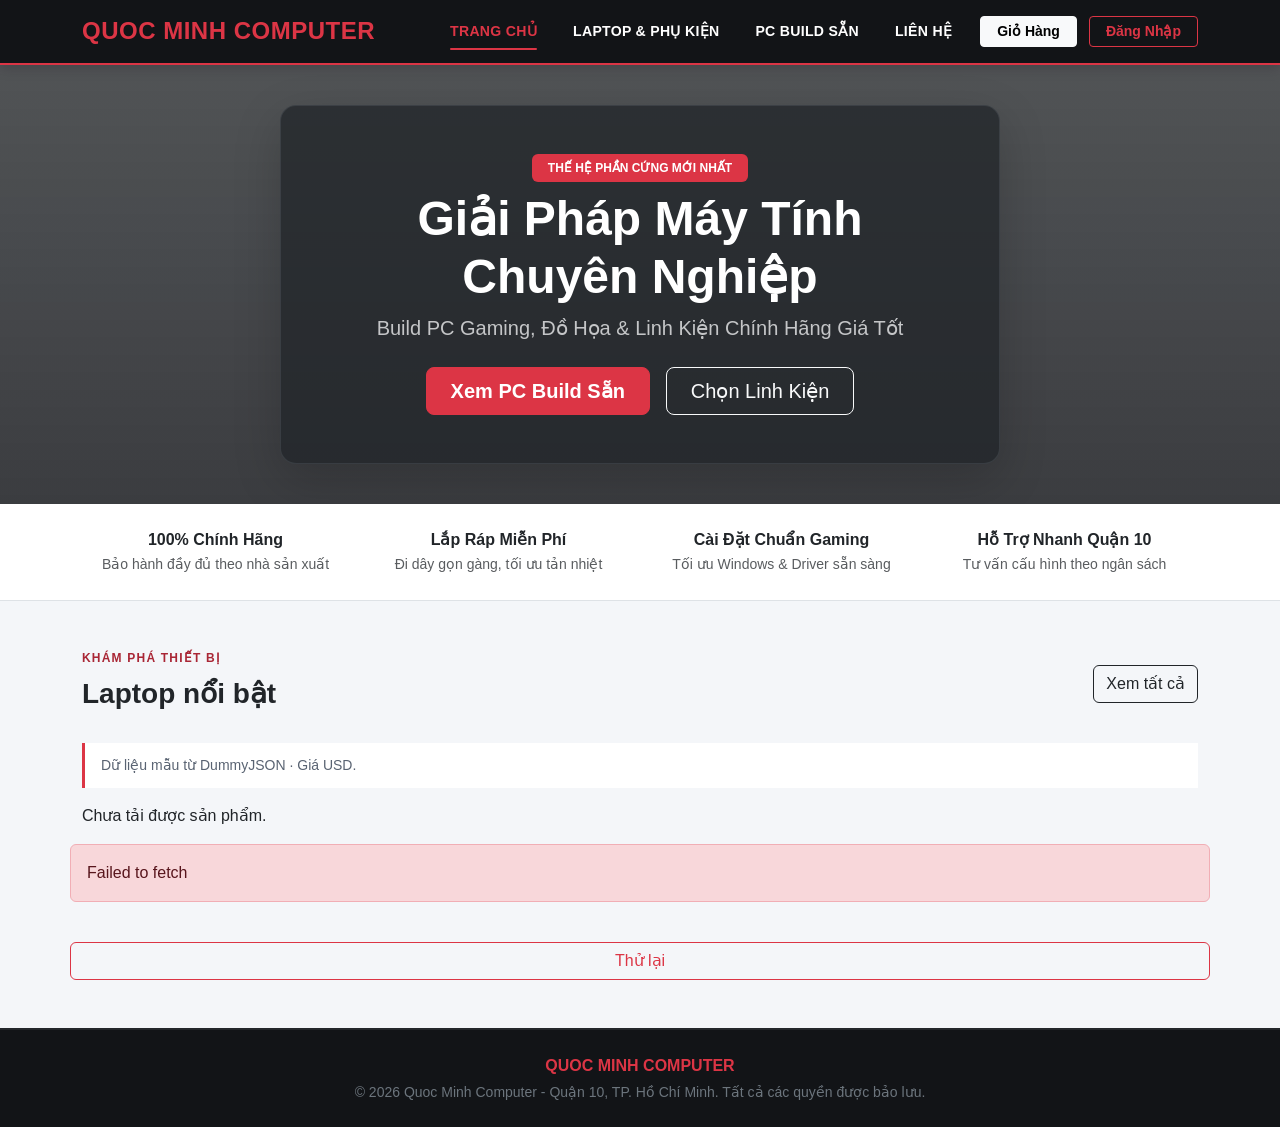
<file: index.html>
<!DOCTYPE html>
<html lang="vi">
<head>
    <meta charset="UTF-8">
    <meta name="viewport" content="width=device-width, initial-scale=1.0">
    <title>Trang Chủ - Quoc Minh Computer</title>
    <link href="https://cdn.jsdelivr.net/npm/bootstrap@5.3.0/dist/css/bootstrap.min.css" rel="stylesheet">
    <link rel="stylesheet" href="assets/css/style.css">
</head>
<body>

    <header class="site-header text-white py-3">
        <div class="container d-flex justify-content-between align-items-center flex-wrap gap-2">
            <a href="index.html" class="text-decoration-none brand-logo">
                <h1 class="h4 mb-0 text-danger fw-bold">QUOC MINH COMPUTER</h1>
            </a>

            <nav class="nav-menu d-flex align-items-center flex-wrap gap-1">
                <a href="index.html" class="nav-link-item text-white text-decoration-none px-3 py-1 active">Trang Chủ</a>
                <a href="linhkien.html" class="nav-link-item text-white text-decoration-none px-3 py-1">Laptop &amp; Phụ kiện</a>
                <a href="pcbuildsan.html" class="nav-link-item text-white text-decoration-none px-3 py-1">PC Build Sẵn</a>
                <a href="lienhe.html" class="nav-link-item text-white text-decoration-none px-3 py-1">Liên Hệ</a>

                <button type="button" id="openCartBtn" class="btn btn-light btn-sm ms-2 px-3 fw-bold position-relative">
                    Giỏ Hàng
                    <span class="badge bg-danger ms-1 cart-count-badge" style="display: none;">0</span>
                </button>

                <div id="authNavArea" class="ms-2">
                    <a href="login.html" class="btn btn-outline-danger btn-sm px-3 fw-bold">Đăng Nhập</a>
                </div>
            </nav>
        </div>
    </header>

    <!-- Banner -->
    <section class="banner-section text-center text-white d-flex align-items-center justify-content-center px-3">
        <div class="bg-dark bg-opacity-75 p-4 p-md-5 rounded-4 border border-secondary border-opacity-25 shadow-lg" style="max-width: 720px;">
            <span class="badge bg-danger text-uppercase mb-2 px-3 py-2">Thế Hệ Phần Cứng Mới Nhất</span>
            <h2 class="display-5 fw-bold">Giải Pháp Máy Tính Chuyên Nghiệp</h2>
            <p class="lead text-light opacity-75">Build PC Gaming, Đồ Họa & Linh Kiện Chính Hãng Giá Tốt</p>
            <div class="d-flex justify-content-center gap-3 mt-4 flex-wrap">
                <a href="pcbuildsan.html" class="btn btn-danger btn-lg px-4 fw-bold">Xem PC Build Sẵn</a>
                <a href="linhkien.html" class="btn btn-outline-light btn-lg px-4">Chọn Linh Kiện</a>
            </div>
        </div>
    </section>

    <!-- Cam kết dịch vụ -->
    <section class="bg-white border-bottom py-4">
        <div class="container">
            <div class="row g-3 text-center">
                <div class="col-md-3 col-6">
                    <div class="fw-bold text-dark">100% Chính Hãng</div>
                    <small class="text-muted">Bảo hành đầy đủ theo nhà sản xuất</small>
                </div>
                <div class="col-md-3 col-6">
                    <div class="fw-bold text-dark">Lắp Ráp Miễn Phí</div>
                    <small class="text-muted">Đi dây gọn gàng, tối ưu tản nhiệt</small>
                </div>
                <div class="col-md-3 col-6">
                    <div class="fw-bold text-dark">Cài Đặt Chuẩn Gaming</div>
                    <small class="text-muted">Tối ưu Windows & Driver sẵn sàng</small>
                </div>
                <div class="col-md-3 col-6">
                    <div class="fw-bold text-dark">Hỗ Trợ Nhanh Quận 10</div>
                    <small class="text-muted">Tư vấn cấu hình theo ngân sách</small>
                </div>
            </div>
        </div>
    </section>

    <!-- Sản phẩm nổi bật -->
    <main class="container my-5"><div class="d-flex justify-content-between align-items-center flex-wrap gap-3 mb-4"><div><p class="eyebrow">KHÁM PHÁ THIẾT BỊ</p><h2 class="h3 fw-bold">Laptop nổi bật</h2></div><a class="btn btn-outline-dark" href="linhkien.html">Xem tất cả</a></div><p class="demo-note">Dữ liệu mẫu từ DummyJSON · Giá USD.</p><p id="product-status" role="status" aria-live="polite"></p><div id="product-list" data-featured="true" class="row g-4"></div></main>

    <footer class="site-footer text-white text-center py-4 mt-auto">
        <div class="container">
            <p class="mb-1 fw-bold text-danger">QUOC MINH COMPUTER</p>
            <p class="mb-0 small text-secondary">© 2026 Quoc Minh Computer - Quận 10, TP. Hồ Chí Minh. Tất cả các quyền được bảo lưu.</p>
        </div>
    </footer>

    <script src="https://cdn.jsdelivr.net/npm/bootstrap@5.3.0/dist/js/bootstrap.bundle.min.js"></script>
    <script src="assets/js/config.js"></script>
    <script src="assets/js/ui.js"></script>
    <script src="assets/js/cart.js"></script>
    <script src="assets/js/auth.js"></script>
    <script src="assets/js/app.js"></script>
<script src="assets/js/api.js"></script>
<script src="assets/js/products.js"></script>
</body>
</html>
</file>
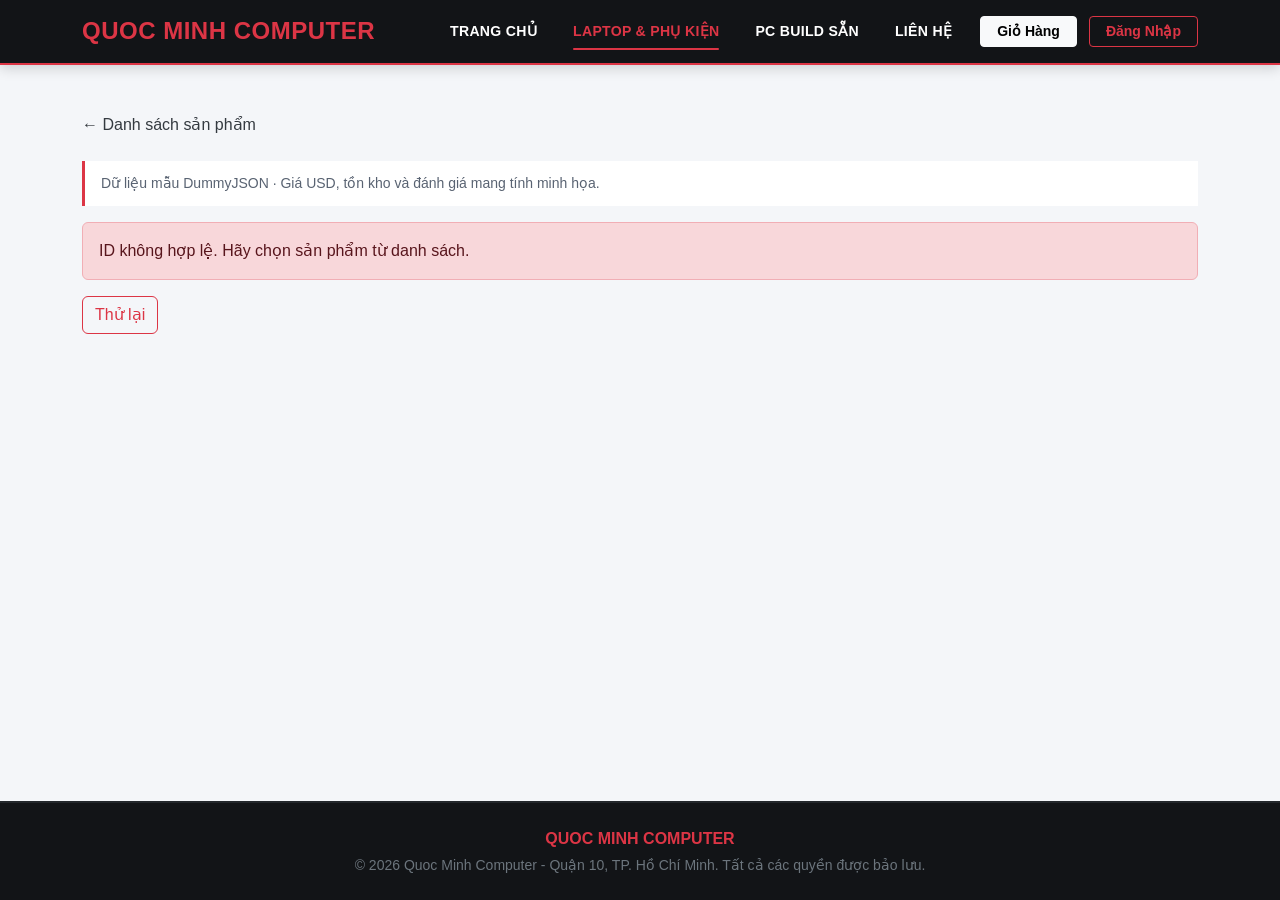
<file: detail.html>
<!doctype html>
<html lang="vi">
<head>
<meta charset="utf-8"><meta name="viewport" content="width=device-width,initial-scale=1">
<title>Chi tiết sản phẩm - Quoc Minh Computer</title>
<link href="https://cdn.jsdelivr.net/npm/bootstrap@5.3.0/dist/css/bootstrap.min.css" rel="stylesheet">
<link href="assets/css/style.css" rel="stylesheet">
</head>
<body>
<header class="site-header text-white py-3">
        <div class="container d-flex justify-content-between align-items-center flex-wrap gap-2">
            <a href="index.html" class="text-decoration-none brand-logo">
                <h1 class="h4 mb-0 text-danger fw-bold">QUOC MINH COMPUTER</h1>
            </a>

            <nav class="nav-menu d-flex align-items-center flex-wrap gap-1">
                <a href="index.html" class="nav-link-item text-white text-decoration-none px-3 py-1">Trang Chủ</a>
                <a href="linhkien.html" class="nav-link-item text-white text-decoration-none px-3 py-1 active">Laptop &amp; Phụ kiện</a>
                <a href="pcbuildsan.html" class="nav-link-item text-white text-decoration-none px-3 py-1">PC Build Sẵn</a>
                <a href="lienhe.html" class="nav-link-item text-white text-decoration-none px-3 py-1">Liên Hệ</a>

                <button type="button" id="openCartBtn" class="btn btn-light btn-sm ms-2 px-3 fw-bold position-relative">
                    Giỏ Hàng
                    <span class="badge bg-danger ms-1 cart-count-badge" style="display: none;">0</span>
                </button>

                <div id="authNavArea" class="ms-2">
                    <a href="login.html" class="btn btn-outline-danger btn-sm px-3 fw-bold">Đăng Nhập</a>
                </div>
            </nav>
        </div>
    </header>
<main class="container my-5">
<a href="linhkien.html" class="back-link">← Danh sách sản phẩm</a>
<p class="demo-note mt-4">Dữ liệu mẫu DummyJSON · Giá USD, tồn kho và đánh giá mang tính minh họa.</p>
<div id="product-detail" aria-busy="true"></div>
<!-- Một template cho mọi ID; detail.js chỉ thay dữ liệu. -->
<template id="detail-template">
<article class="detail-layout">
  <div><img class="detail-image" alt=""><div class="detail-gallery"></div></div>
  <div>
    <p class="detail-category eyebrow"></p><h1 class="detail-title"></h1>
    <p class="detail-price text-danger fw-bold fs-3"></p><p class="detail-description"></p>
    <dl class="detail-specs"><dt>Thương hiệu</dt><dd class="detail-brand"></dd><dt>SKU</dt><dd class="detail-sku"></dd><dt>Bảo hành mẫu</dt><dd class="detail-warranty"></dd></dl>
    <p class="detail-stock text-secondary"></p>
    <label for="quantity" class="form-label">Số lượng</label>
    <div class="d-flex flex-wrap gap-3"><input id="quantity" type="number" min="1" step="1" value="1" class="form-control quantity-input"><button id="add-product" type="button" class="btn btn-danger">Thêm vào giỏ demo</button></div>
    <p id="detail-feedback" class="mt-3" role="status" aria-live="polite"></p>
  </div>
</article>
<section class="detail-panel mt-4"><h2 class="h4">Đánh giá từ dữ liệu mẫu</h2><div class="detail-reviews"></div></section>
</template>
</main>
<footer class="site-footer text-white text-center py-4 mt-auto">
        <div class="container">
            <p class="mb-1 fw-bold text-danger">QUOC MINH COMPUTER</p>
            <p class="mb-0 small text-secondary">© 2026 Quoc Minh Computer - Quận 10, TP. Hồ Chí Minh. Tất cả các quyền được bảo lưu.</p>
        </div>
    </footer>
<script src="https://cdn.jsdelivr.net/npm/bootstrap@5.3.0/dist/js/bootstrap.bundle.min.js"></script>
<script src="assets/js/config.js"></script>
<script src="assets/js/ui.js"></script>
<script src="assets/js/cart.js"></script>
<script src="assets/js/auth.js"></script>
<script src="assets/js/app.js"></script>
<script src="assets/js/api.js"></script>
<script src="assets/js/detail.js"></script>
</body></html>
</file>
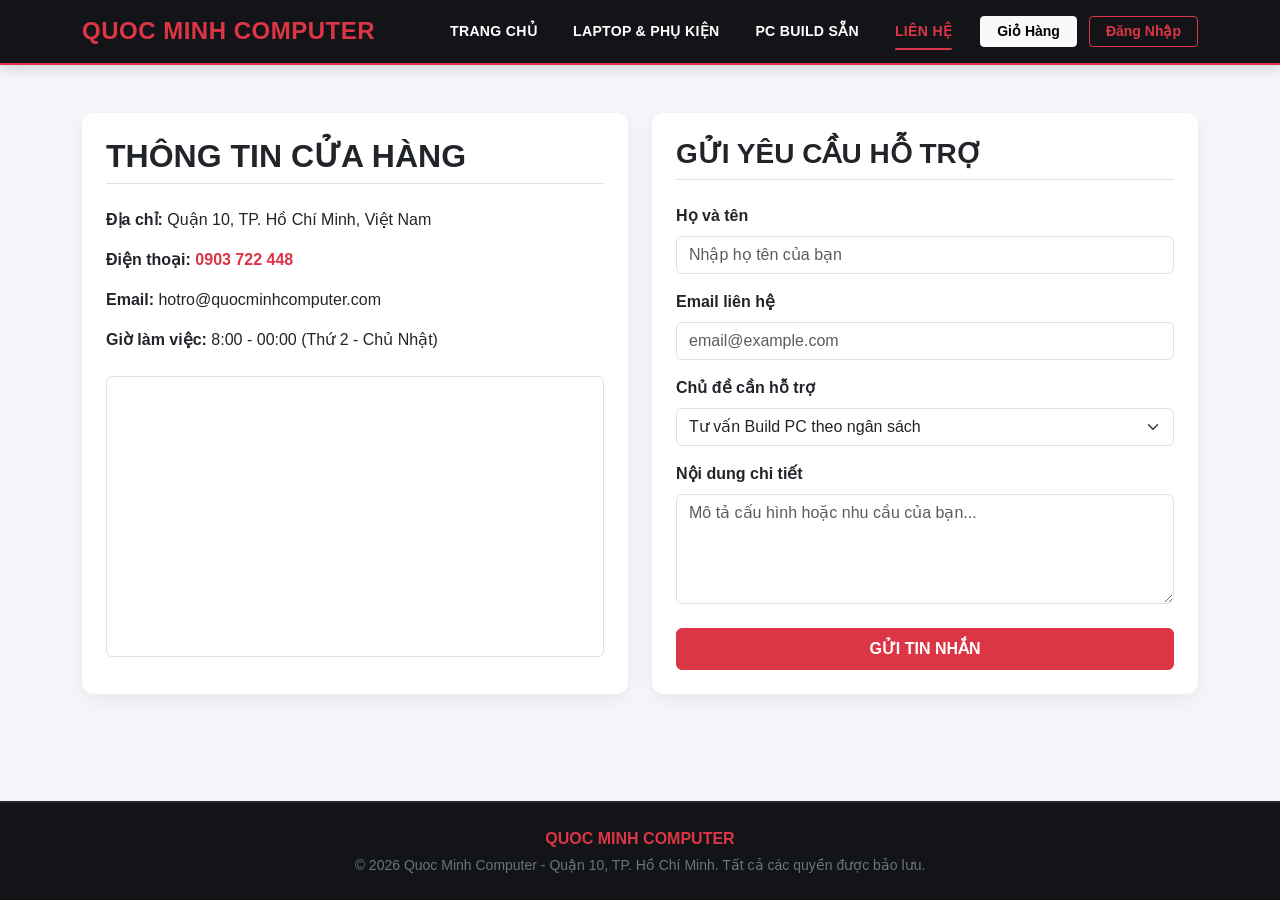
<file: lienhe.html>
<!DOCTYPE html>
<html lang="vi">
<head>
    <meta charset="UTF-8">
    <meta name="viewport" content="width=device-width, initial-scale=1.0">
    <title>Liên Hệ - Quoc Minh Computer</title>
    <link href="https://cdn.jsdelivr.net/npm/bootstrap@5.3.0/dist/css/bootstrap.min.css" rel="stylesheet">
    <link rel="stylesheet" href="assets/css/style.css">
</head>
<body>

    <header class="site-header text-white py-3">
        <div class="container d-flex justify-content-between align-items-center flex-wrap gap-2">
            <a href="index.html" class="text-decoration-none brand-logo">
                <h1 class="h4 mb-0 text-danger fw-bold">QUOC MINH COMPUTER</h1>
            </a>

            <nav class="nav-menu d-flex align-items-center flex-wrap gap-1">
                <a href="index.html" class="nav-link-item text-white text-decoration-none px-3 py-1">Trang Chủ</a>
                <a href="linhkien.html" class="nav-link-item text-white text-decoration-none px-3 py-1">Laptop &amp; Phụ kiện</a>
                <a href="pcbuildsan.html" class="nav-link-item text-white text-decoration-none px-3 py-1">PC Build Sẵn</a>
                <a href="lienhe.html" class="nav-link-item text-white text-decoration-none px-3 py-1 active">Liên Hệ</a>

                <button type="button" id="openCartBtn" class="btn btn-light btn-sm ms-2 px-3 fw-bold position-relative">
                    Giỏ Hàng
                    <span class="badge bg-danger ms-1 cart-count-badge" style="display: none;">0</span>
                </button>

                <div id="authNavArea" class="ms-2">
                    <a href="login.html" class="btn btn-outline-danger btn-sm px-3 fw-bold">Đăng Nhập</a>
                </div>
            </nav>
        </div>
    </header>

    <main class="container my-5">
        <div class="row g-4">
            <div class="col-md-6">
                <div class="contact-form h-100 p-4">
                    <h2 class="text-uppercase fw-bold mb-4 border-bottom pb-2">Thông Tin Cửa Hàng</h2>
                    <p class="mb-3"><strong>Địa chỉ:</strong> Quận 10, TP. Hồ Chí Minh, Việt Nam</p>
                    <p class="mb-3"><strong>Điện thoại:</strong> <a href="tel:0903722448" class="text-danger text-decoration-none fw-bold">0903 722 448</a></p>
                    <p class="mb-3"><strong>Email:</strong> hotro@quocminhcomputer.com</p>
                    <p class="mb-4"><strong>Giờ làm việc:</strong> 8:00 - 00:00 (Thứ 2 - Chủ Nhật)</p>

                    <div class="ratio ratio-16x9 rounded overflow-hidden border">
                        <iframe
                            src="https://www.openstreetmap.org/export/embed.html?bbox=106.6550%2C10.7620%2C106.6800%2C10.7820&layer=mapnik"
                            title="Bản đồ khu vực Quận 10, TP.HCM"
                            loading="lazy">
                        </iframe>
                    </div>
                </div>
            </div>

            <div class="col-md-6">
                <div class="contact-form h-100 p-4">
                    <h3 class="text-uppercase fw-bold mb-4 border-bottom pb-2">Gửi Yêu Cầu Hỗ Trợ</h3>
                    <form id="contactForm">
                        <div class="mb-3">
                            <label class="form-label fw-semibold">Họ và tên</label>
                            <input type="text" class="form-control" placeholder="Nhập họ tên của bạn" required>
                        </div>
                        <div class="mb-3">
                            <label class="form-label fw-semibold">Email liên hệ</label>
                            <input type="email" class="form-control" placeholder="email@example.com" required>
                        </div>
                        <div class="mb-3">
                            <label class="form-label fw-semibold">Chủ đề cần hỗ trợ</label>
                            <select class="form-select">
                                <option>Tư vấn Build PC theo ngân sách</option>
                                <option>Kiểm tra tình trạng linh kiện</option>
                                <option>Bảo hành &amp; Kỹ thuật</option>
                                <option>Khác</option>
                            </select>
                        </div>
                        <div class="mb-4">
                            <label class="form-label fw-semibold">Nội dung chi tiết</label>
                            <textarea class="form-control" rows="4" placeholder="Mô tả cấu hình hoặc nhu cầu của bạn..." required></textarea>
                        </div>
                        <button type="submit" class="btn btn-danger w-100 py-2 fw-bold text-uppercase">Gửi Tin Nhắn</button>
                    </form>
                </div>
            </div>
        </div>
    </main>

    <footer class="site-footer text-white text-center py-4 mt-auto">
        <div class="container">
            <p class="mb-1 fw-bold text-danger">QUOC MINH COMPUTER</p>
            <p class="mb-0 small text-secondary">© 2026 Quoc Minh Computer - Quận 10, TP. Hồ Chí Minh. Tất cả các quyền được bảo lưu.</p>
        </div>
    </footer>

    <script src="https://cdn.jsdelivr.net/npm/bootstrap@5.3.0/dist/js/bootstrap.bundle.min.js"></script>
    <script src="assets/js/config.js"></script>
    <script src="assets/js/ui.js"></script>
    <script src="assets/js/cart.js"></script>
    <script src="assets/js/auth.js"></script>
    <script src="assets/js/app.js"></script>
</body>
</html>
</file>
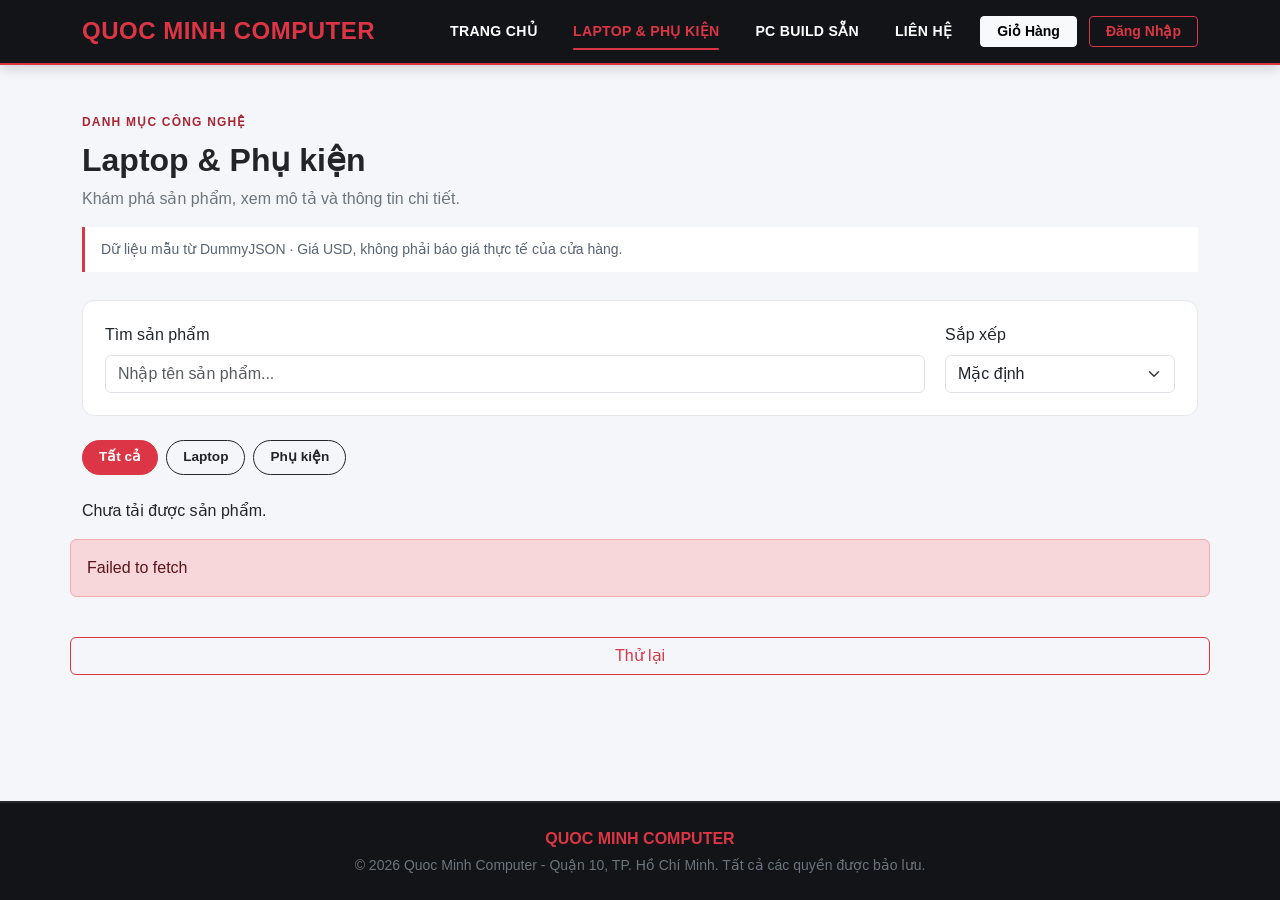
<file: linhkien.html>
<!DOCTYPE html>
<html lang="vi">
<head>
    <meta charset="UTF-8">
    <meta name="viewport" content="width=device-width, initial-scale=1.0">
    <title>Laptop &amp; Phụ kiện - Quoc Minh Computer</title>
    <link href="https://cdn.jsdelivr.net/npm/bootstrap@5.3.0/dist/css/bootstrap.min.css" rel="stylesheet">
    <link rel="stylesheet" href="assets/css/style.css">
</head>
<body>

    <header class="site-header text-white py-3">
        <div class="container d-flex justify-content-between align-items-center flex-wrap gap-2">
            <a href="index.html" class="text-decoration-none brand-logo">
                <h1 class="h4 mb-0 text-danger fw-bold">QUOC MINH COMPUTER</h1>
            </a>

            <nav class="nav-menu d-flex align-items-center flex-wrap gap-1">
                <a href="index.html" class="nav-link-item text-white text-decoration-none px-3 py-1">Trang Chủ</a>
                <a href="linhkien.html" class="nav-link-item text-white text-decoration-none px-3 py-1 active">Laptop &amp; Phụ kiện</a>
                <a href="pcbuildsan.html" class="nav-link-item text-white text-decoration-none px-3 py-1">PC Build Sẵn</a>
                <a href="lienhe.html" class="nav-link-item text-white text-decoration-none px-3 py-1">Liên Hệ</a>

                <button type="button" id="openCartBtn" class="btn btn-light btn-sm ms-2 px-3 fw-bold position-relative">
                    Giỏ Hàng
                    <span class="badge bg-danger ms-1 cart-count-badge" style="display: none;">0</span>
                </button>

                <div id="authNavArea" class="ms-2">
                    <a href="login.html" class="btn btn-outline-danger btn-sm px-3 fw-bold">Đăng Nhập</a>
                </div>
            </nav>
        </div>
    </header>

    <main class="container my-5">
  <p class="eyebrow">DANH MỤC CÔNG NGHỆ</p>
  <h1 class="h2 fw-bold">Laptop &amp; Phụ kiện</h1>
  <p class="text-secondary">Khám phá sản phẩm, xem mô tả và thông tin chi tiết.</p>
  <p class="demo-note">Dữ liệu mẫu từ DummyJSON · Giá USD, không phải báo giá thực tế của cửa hàng.</p>
  <div class="catalog-toolbar">
    <div><label for="searchInput" class="form-label">Tìm sản phẩm</label><input type="search" id="searchInput" class="form-control" placeholder="Nhập tên sản phẩm..."></div>
    <div><label for="sortSelect" class="form-label">Sắp xếp</label><select id="sortSelect" class="form-select"><option value="default">Mặc định</option><option value="price-asc">Giá tăng dần</option><option value="price-desc">Giá giảm dần</option></select></div>
  </div>
  <div class="d-flex flex-wrap gap-2 my-4" aria-label="Lọc danh mục">
    <button type="button" class="btn btn-danger filter-btn" data-filter="all" aria-pressed="true">Tất cả</button>
    <button type="button" class="btn btn-outline-dark filter-btn" data-filter="laptops" aria-pressed="false">Laptop</button>
    <button type="button" class="btn btn-outline-dark filter-btn" data-filter="mobile-accessories" aria-pressed="false">Phụ kiện</button>
  </div>
  <p id="product-status" role="status" aria-live="polite"></p>
  <!-- products.js tạo card ở đây, không chép từng card vào HTML. -->
  <div id="product-list" class="row g-4" aria-busy="true"></div>
</main>

    <footer class="site-footer text-white text-center py-4 mt-auto">
        <div class="container">
            <p class="mb-1 fw-bold text-danger">QUOC MINH COMPUTER</p>
            <p class="mb-0 small text-secondary">© 2026 Quoc Minh Computer - Quận 10, TP. Hồ Chí Minh. Tất cả các quyền được bảo lưu.</p>
        </div>
    </footer>

    <script src="https://cdn.jsdelivr.net/npm/bootstrap@5.3.0/dist/js/bootstrap.bundle.min.js"></script>
    <script src="assets/js/config.js"></script>
    <script src="assets/js/ui.js"></script>
    <script src="assets/js/cart.js"></script>
    <script src="assets/js/auth.js"></script>
    <script src="assets/js/app.js"></script>
<script src="assets/js/api.js"></script>
<script src="assets/js/products.js"></script>
</body>
</html>
</file>
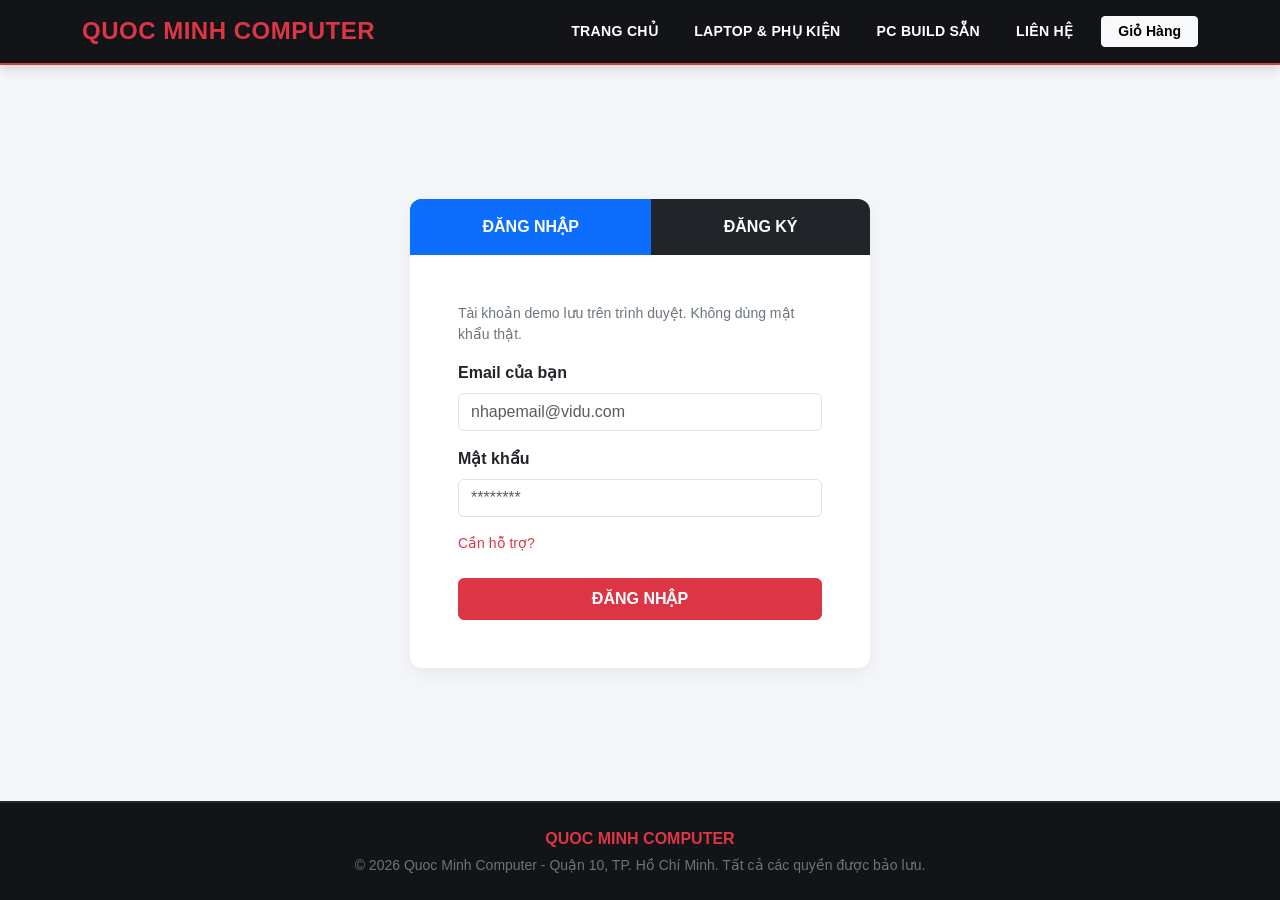
<file: login.html>
<!DOCTYPE html>
<html lang="vi">
<head>
    <meta charset="UTF-8">
    <meta name="viewport" content="width=device-width, initial-scale=1.0">
    <title>Tài Khoản - Quoc Minh Computer</title>
    <link href="https://cdn.jsdelivr.net/npm/bootstrap@5.3.0/dist/css/bootstrap.min.css" rel="stylesheet">
    <link rel="stylesheet" href="assets/css/style.css">
</head>
<body>

    <header class="site-header text-white py-3">
        <div class="container d-flex justify-content-between align-items-center flex-wrap gap-2">
            <a href="index.html" class="text-decoration-none brand-logo">
                <h1 class="h4 mb-0 text-danger fw-bold">QUOC MINH COMPUTER</h1>
            </a>

            <nav class="nav-menu d-flex align-items-center flex-wrap gap-1">
                <a href="index.html" class="nav-link-item text-white text-decoration-none px-3 py-1">Trang Chủ</a>
                <a href="linhkien.html" class="nav-link-item text-white text-decoration-none px-3 py-1">Laptop &amp; Phụ kiện</a>
                <a href="pcbuildsan.html" class="nav-link-item text-white text-decoration-none px-3 py-1">PC Build Sẵn</a>
                <a href="lienhe.html" class="nav-link-item text-white text-decoration-none px-3 py-1">Liên Hệ</a>

                <button type="button" id="openCartBtn" class="btn btn-light btn-sm ms-2 px-3 fw-bold position-relative">
                    Giỏ Hàng
                    <span class="badge bg-danger ms-1 cart-count-badge" style="display: none;">0</span>
                </button>
            </nav>
        </div>
    </header>

    <main class="container my-5 d-flex justify-content-center align-items-center">
        <div class="card auth-card border-0 overflow-hidden" style="max-width: 460px; width: 100%;">
            <div class="card-header bg-dark text-white p-0 border-0">
                <ul class="nav nav-pills nav-fill" id="authTabs" role="tablist">
                    <li class="nav-item" role="presentation">
                        <button class="nav-link active rounded-0 py-3 fw-bold text-uppercase text-white" id="login-tab" data-bs-toggle="tab" data-bs-target="#loginPane" type="button" role="tab">
                            Đăng Nhập
                        </button>
                    </li>
                    <li class="nav-item" role="presentation">
                        <button class="nav-link rounded-0 py-3 fw-bold text-uppercase text-white" id="register-tab" data-bs-toggle="tab" data-bs-target="#registerPane" type="button" role="tab">
                            Đăng Ký
                        </button>
                    </li>
                </ul>
            </div>

            <div class="card-body p-4 p-md-5 tab-content">
<p class="small text-secondary">Tài khoản demo lưu trên trình duyệt. Không dùng mật khẩu thật.</p>
<p id="auth-feedback" role="status" aria-live="polite"></p>
                <!-- Tab Đăng Nhập -->
                <div class="tab-pane fade show active" id="loginPane" role="tabpanel">
                    <form id="loginForm">
                        <div class="mb-3">
                            <label for="loginEmail" class="form-label fw-bold">Email của bạn</label>
                            <input type="email" class="form-control" id="loginEmail" placeholder="nhapemail@vidu.com" required>
                        </div>
                        <div class="mb-3">
                            <label for="loginPassword" class="form-label fw-bold">Mật khẩu</label>
                            <input type="password" class="form-control" id="loginPassword" minlength="6" autocomplete="current-password" placeholder="********" required>
                        </div>
                        <div class="d-flex justify-content-between align-items-center mb-4">

                            <a href="lienhe.html" class="text-danger text-decoration-none small">Cần hỗ trợ?</a>
                        </div>
                        <button type="submit" class="btn btn-danger w-100 py-2 fw-bold text-uppercase">Đăng Nhập</button>
                    </form>
                </div>

                <!-- Tab Đăng Ký -->
                <div class="tab-pane fade" id="registerPane" role="tabpanel">
                    <form id="registerForm">
                        <div class="mb-3">
                            <label for="regName" class="form-label fw-bold">Tên hiển thị</label>
                            <input type="text" class="form-control" id="regName" placeholder="Ví dụ: Quốc Minh" required>
                        </div>
                        <div class="mb-3">
                            <label for="regEmail" class="form-label fw-bold">Email</label>
                            <input type="email" class="form-control" id="regEmail" placeholder="nhapemail@vidu.com" required>
                        </div>
                        <div class="mb-4">
                            <label for="regPassword" class="form-label fw-bold">Mật khẩu</label>
                            <input type="password" class="form-control" id="regPassword" autocomplete="new-password" placeholder="Tối thiểu 6 ký tự" minlength="6" required>
                        </div>
                        <button type="submit" class="btn btn-danger w-100 py-2 fw-bold text-uppercase">Tạo Tài Khoản</button>
                    </form>
                </div>
            </div>
        </div>
    </main>

    <footer class="site-footer text-white text-center py-4 mt-auto">
        <div class="container">
            <p class="mb-1 fw-bold text-danger">QUOC MINH COMPUTER</p>
            <p class="mb-0 small text-secondary">© 2026 Quoc Minh Computer - Quận 10, TP. Hồ Chí Minh. Tất cả các quyền được bảo lưu.</p>
        </div>
    </footer>

    <script src="https://cdn.jsdelivr.net/npm/bootstrap@5.3.0/dist/js/bootstrap.bundle.min.js"></script>
    <script src="assets/js/config.js"></script>
    <script src="assets/js/ui.js"></script>
    <script src="assets/js/cart.js"></script>
    <script src="assets/js/auth.js"></script>
    <script src="assets/js/app.js"></script>
</body>
</html>
</file>
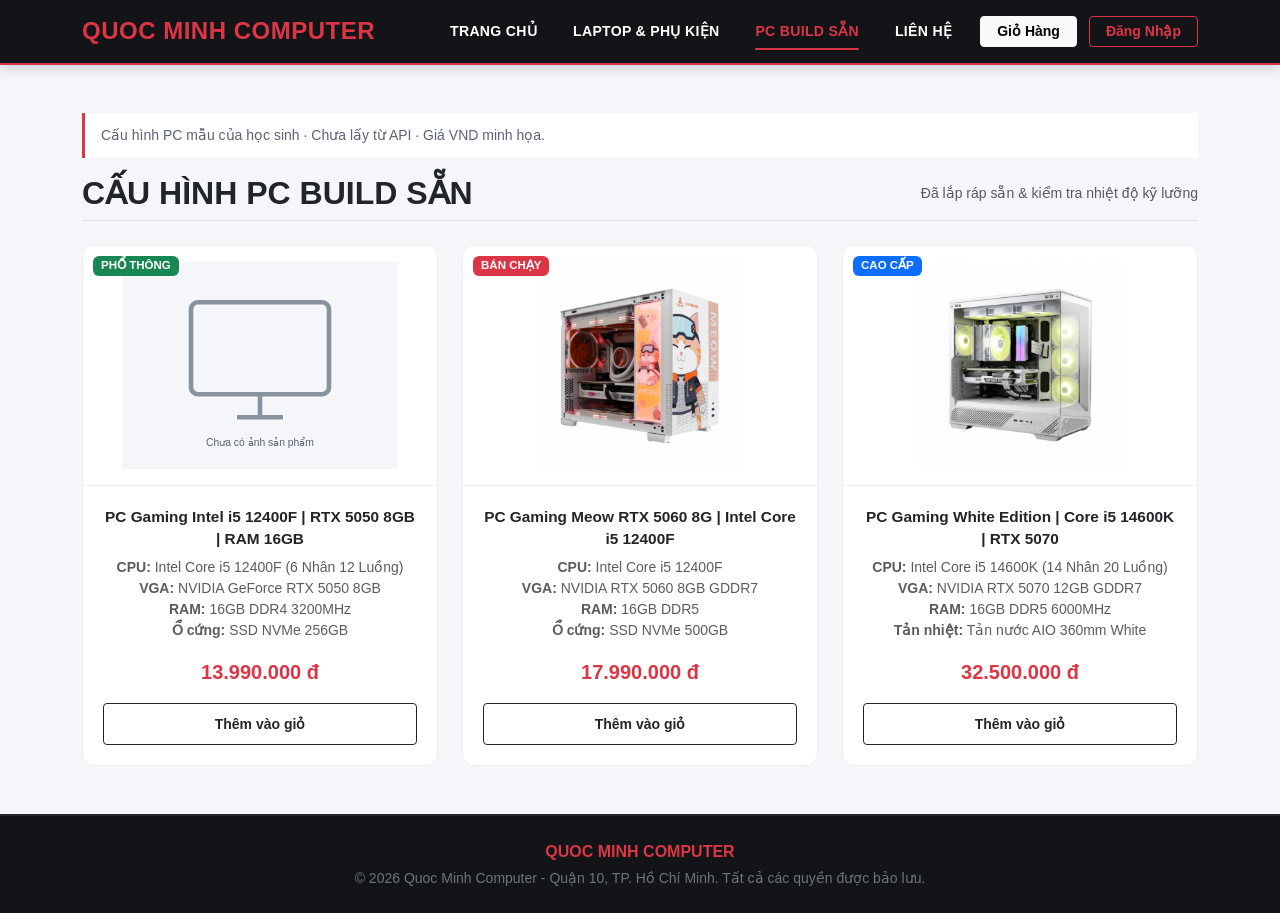
<file: pcbuildsan.html>
<!DOCTYPE html>
<html lang="vi">
<head>
    <meta charset="UTF-8">
    <meta name="viewport" content="width=device-width, initial-scale=1.0">
    <title>PC Build Sẵn - Quoc Minh Computer</title>
    <link href="https://cdn.jsdelivr.net/npm/bootstrap@5.3.0/dist/css/bootstrap.min.css" rel="stylesheet">
    <link rel="stylesheet" href="assets/css/style.css">
</head>
<body>

    <header class="site-header text-white py-3">
        <div class="container d-flex justify-content-between align-items-center flex-wrap gap-2">
            <a href="index.html" class="text-decoration-none brand-logo">
                <h1 class="h4 mb-0 text-danger fw-bold">QUOC MINH COMPUTER</h1>
            </a>

            <nav class="nav-menu d-flex align-items-center flex-wrap gap-1">
                <a href="index.html" class="nav-link-item text-white text-decoration-none px-3 py-1">Trang Chủ</a>
                <a href="linhkien.html" class="nav-link-item text-white text-decoration-none px-3 py-1">Laptop &amp; Phụ kiện</a>
                <a href="pcbuildsan.html" class="nav-link-item text-white text-decoration-none px-3 py-1 active">PC Build Sẵn</a>
                <a href="lienhe.html" class="nav-link-item text-white text-decoration-none px-3 py-1">Liên Hệ</a>

                <button type="button" id="openCartBtn" class="btn btn-light btn-sm ms-2 px-3 fw-bold position-relative">
                    Giỏ Hàng
                    <span class="badge bg-danger ms-1 cart-count-badge" style="display: none;">0</span>
                </button>

                <div id="authNavArea" class="ms-2">
                    <a href="login.html" class="btn btn-outline-danger btn-sm px-3 fw-bold">Đăng Nhập</a>
                </div>
            </nav>
        </div>
    </header>

    <main class="container my-5">
<p class="demo-note">Cấu hình PC mẫu của học sinh · Chưa lấy từ API · Giá VND minh họa.</p>
        <div class="d-flex justify-content-between align-items-center border-bottom pb-2 mb-4 flex-wrap gap-2">
            <h2 class="mb-0 text-uppercase fw-bold">Cấu Hình PC Build Sẵn</h2>
            <span class="text-muted small">Đã lắp ráp sẵn &amp; kiểm tra nhiệt độ kỹ lưỡng</span>
        </div>

        <div class="row g-4">
            <!-- Cấu hình 1 -->
            <div class="col-lg-4 col-md-6">
                <div class="card h-100 product-card">
                    <div class="product-img-wrap" style="height: 240px;">
                        <span class="badge bg-success category-badge">PHỔ THÔNG</span>
                        <img src="assets/images/product-placeholder.svg" alt="PC Gaming Intel i5 12400F RTX 5050">
                    </div>
                    <div class="card-body d-flex flex-column text-center">
                        <h5 class="product-title">PC Gaming Intel i5 12400F | RTX 5050 8GB | RAM 16GB</h5>
                        <ul class="list-unstyled text-muted small mb-3">
                            <li><strong>CPU:</strong> Intel Core i5 12400F (6 Nhân 12 Luồng)</li>
                            <li><strong>VGA:</strong> NVIDIA GeForce RTX 5050 8GB</li>
                            <li><strong>RAM:</strong> 16GB DDR4 3200MHz</li>
                            <li><strong>Ổ cứng:</strong> SSD NVMe 256GB</li>
                        </ul>
                        <p class="text-danger fw-bold fs-5 mt-auto mb-3 product-price">13.990.000 đ</p>
                        <button type="button" class="btn btn-outline-dark btn-sm w-100 fw-semibold btn-add-cart">Thêm vào giỏ</button>
                    </div>
                </div>
            </div>

            <!-- Cấu hình 2 -->
            <div class="col-lg-4 col-md-6">
                <div class="card h-100 product-card">
                    <div class="product-img-wrap" style="height: 240px;">
                        <span class="badge bg-danger category-badge">BÁN CHẠY</span>
                        <img src="assets/images/pcgamingmeow.png" alt="PC Gaming Meow RTX 5060 8G">
                    </div>
                    <div class="card-body d-flex flex-column text-center">
                        <h5 class="product-title">PC Gaming Meow RTX 5060 8G | Intel Core i5 12400F</h5>
                        <ul class="list-unstyled text-muted small mb-3">
                            <li><strong>CPU:</strong> Intel Core i5 12400F</li>
                            <li><strong>VGA:</strong> NVIDIA RTX 5060 8GB GDDR7</li>
                            <li><strong>RAM:</strong> 16GB DDR5</li>
                            <li><strong>Ổ cứng:</strong> SSD NVMe 500GB</li>
                        </ul>
                        <p class="text-danger fw-bold fs-5 mt-auto mb-3 product-price">17.990.000 đ</p>
                        <button type="button" class="btn btn-outline-dark btn-sm w-100 fw-semibold btn-add-cart">Thêm vào giỏ</button>
                    </div>
                </div>
            </div>

            <!-- Cấu hình 3 -->
            <div class="col-lg-4 col-md-6">
                <div class="card h-100 product-card">
                    <div class="product-img-wrap" style="height: 240px;">
                        <span class="badge bg-primary category-badge">CAO CẤP</span>
                        <img src="assets/images/pcwhitei5.png" alt="PC Gaming White Edition Core i5 14600K RTX 5070">
                    </div>
                    <div class="card-body d-flex flex-column text-center">
                        <h5 class="product-title">PC Gaming White Edition | Core i5 14600K | RTX 5070</h5>
                        <ul class="list-unstyled text-muted small mb-3">
                            <li><strong>CPU:</strong> Intel Core i5 14600K (14 Nhân 20 Luồng)</li>
                            <li><strong>VGA:</strong> NVIDIA RTX 5070 12GB GDDR7</li>
                            <li><strong>RAM:</strong> 16GB DDR5 6000MHz</li>
                            <li><strong>Tản nhiệt:</strong> Tản nước AIO 360mm White</li>
                        </ul>
                        <p class="text-danger fw-bold fs-5 mt-auto mb-3 product-price">32.500.000 đ</p>
                        <button type="button" class="btn btn-outline-dark btn-sm w-100 fw-semibold btn-add-cart">Thêm vào giỏ</button>
                    </div>
                </div>
            </div>
        </div>
    </main>

    <footer class="site-footer text-white text-center py-4 mt-auto">
        <div class="container">
            <p class="mb-1 fw-bold text-danger">QUOC MINH COMPUTER</p>
            <p class="mb-0 small text-secondary">© 2026 Quoc Minh Computer - Quận 10, TP. Hồ Chí Minh. Tất cả các quyền được bảo lưu.</p>
        </div>
    </footer>

    <script src="https://cdn.jsdelivr.net/npm/bootstrap@5.3.0/dist/js/bootstrap.bundle.min.js"></script>
    <script src="assets/js/config.js"></script>
    <script src="assets/js/ui.js"></script>
    <script src="assets/js/cart.js"></script>
    <script src="assets/js/auth.js"></script>
    <script src="assets/js/app.js"></script>
</body>
</html>
</file>
<file: assets/css/style.css>
/* Reset & Font */
:root {
    --primary-red: #dc3545;
    --primary-red-hover: #bb2d3b;
    --dark-bg: #121417;
    --card-bg: #ffffff;
}

body {
    font-family: 'Segoe UI', Tahoma, Geneva, Verdana, sans-serif;
    background-color: #f4f6f9;
    color: #212529;
    display: flex;
    flex-direction: column;
    min-height: 100vh;
}

main {
    flex: 1;
}

/* Header & Navigation */
.site-header {
    background-color: var(--dark-bg) !important;
    border-bottom: 2px solid var(--primary-red);
    position: sticky;
    top: 0;
    z-index: 1020;
    box-shadow: 0 4px 12px rgba(0, 0, 0, 0.15);
}

.brand-logo {
    letter-spacing: 0.5px;
    transition: opacity 0.2s ease;
}

.brand-logo:hover {
    opacity: 0.9;
}

.nav-menu a.nav-link-item {
    position: relative;
    transition: color 0.25s ease;
    text-transform: uppercase;
    font-size: 0.88rem;
    font-weight: 600;
    letter-spacing: 0.3px;
}

.nav-menu a.nav-link-item:hover,
.nav-menu a.nav-link-item.active {
    color: var(--primary-red) !important;
}

.nav-menu a.nav-link-item.active::after {
    content: "";
    position: absolute;
    left: 1rem;
    right: 1rem;
    bottom: -4px;
    height: 2px;
    background-color: var(--primary-red);
    border-radius: 2px;
}

/* Banner Trang Chủ */
.banner-section {
    background: linear-gradient(rgba(18, 20, 23, 0.72), rgba(18, 20, 23, 0.82)),
                url('https://images.unsplash.com/photo-1587202372634-32705e3bf49c?auto=format&fit=crop&w=1400&q=80') no-repeat center center/cover;
    min-height: 420px;
}

/* Thẻ sản phẩm */
.product-card {
    background: var(--card-bg);
    border-radius: 12px;
    overflow: hidden;
    transition: transform 0.25s ease, box-shadow 0.25s ease, border-color 0.25s ease;
    border: 1px solid rgba(0, 0, 0, 0.06) !important;
}

.product-card:hover {
    transform: translateY(-6px);
    box-shadow: 0 12px 24px rgba(0, 0, 0, 0.1) !important;
    border-color: rgba(220, 53, 69, 0.35) !important;
}

.product-img-wrap {
    height: 210px;
    padding: 16px;
    display: flex;
    align-items: center;
    justify-content: center;
    background-color: #ffffff;
    border-bottom: 1px solid #f0f0f0;
    position: relative;
}

.product-img-wrap img {
    max-height: 100%;
    max-width: 100%;
    object-fit: contain;
    transition: transform 0.3s ease;
}

.product-card:hover .product-img-wrap img {
    transform: scale(1.04);
}

.category-badge {
    position: absolute;
    top: 10px;
    left: 10px;
    font-size: 0.72rem;
    font-weight: 600;
    padding: 4px 8px;
    border-radius: 6px;
}

.product-title {
    font-size: 0.96rem;
    font-weight: 600;
    line-height: 1.4;
    display: -webkit-box;
    -webkit-line-clamp: 2;
    -webkit-box-orient: vertical;
    overflow: hidden;
    min-height: 2.7em;
}

/* Nút lọc danh mục */
.filter-btn {
    border-radius: 20px;
    font-size: 0.85rem;
    font-weight: 600;
    padding: 6px 16px;
}

/* Form liên hệ & Auth */
.contact-form,
.auth-card {
    background: #ffffff;
    border-radius: 12px;
    box-shadow: 0 6px 20px rgba(0, 0, 0, 0.06);
}

/* Footer */
.site-footer {
    background-color: var(--dark-bg) !important;
    border-top: 2px solid #23272b;
}
/* Chỉnh nhẹ UI, giữ màu đỏ/đen của project. */
.site-header > .container { gap:16px; }
.nav-menu { row-gap:12px !important; }
.brand-logo h1 { font-size:clamp(18px,2.4vw,24px); }
.banner-section { min-height:360px; padding-block:40px; }
.product-card:hover { transform:translateY(-3px); }
.product-card .card-body { padding:20px; }
.product-card .btn { min-height:42px; }
.eyebrow { color:#a92635; font-size:12px; font-weight:700; letter-spacing:1.2px; margin-bottom:10px; }
.demo-note { color:#596372; font-size:14px; border-left:3px solid #dc3545; padding:12px 16px; background:#fff; }
.catalog-toolbar { display:grid; grid-template-columns:minmax(0,1fr) 230px; gap:20px; margin-top:28px; padding:22px; background:white; border:1px solid #e4e7ec; border-radius:12px; }
.back-link { color:#343a40; text-decoration:none; }
.detail-layout { display:grid; grid-template-columns:minmax(0,1fr) minmax(0,1fr); gap:40px; padding:30px; background:white; border-radius:14px; border:1px solid #e4e7ec; }
.detail-image { width:100%; height:360px; object-fit:contain; }
.detail-title { font-size:clamp(26px,3vw,36px); line-height:1.25; overflow-wrap:anywhere; }
.detail-description { line-height:1.8; }
.detail-specs { display:grid; grid-template-columns:120px minmax(0,1fr); gap:12px; margin-block:24px; }
.detail-specs dd { margin:0; overflow-wrap:anywhere; }
.detail-gallery { display:flex; flex-wrap:wrap; gap:10px; margin-top:20px; }
.gallery-button { border:1px solid #d9dee5; border-radius:8px; padding:5px; background:white; }
.gallery-button img { width:60px; height:60px; object-fit:contain; }
.quantity-input { width:90px; }
.detail-panel { background:white; border:1px solid #e4e7ec; padding:26px; border-radius:12px; }
.cart-row { display:grid; grid-template-columns:60px minmax(0,1fr) auto; align-items:center; gap:14px; padding-block:18px; border-bottom:1px solid #e5e7eb; }
.cart-row img { width:60px; height:60px; object-fit:contain; }
.cart-row strong { overflow-wrap:anywhere; }
:focus-visible { outline:3px solid #a92635; outline-offset:3px; }
[hidden] { display:none !important; }
@media(max-width:991px) { .site-header > .container { justify-content:center !important; } .nav-menu { justify-content:center; } }
@media(max-width:767px) { .detail-layout { grid-template-columns:1fr; padding:20px; gap:24px; } .detail-image { height:270px; } .catalog-toolbar { grid-template-columns:1fr; padding:18px; } .cart-row { grid-template-columns:50px minmax(0,1fr); } .cart-row > div:last-child { grid-column:2; } }
@media(prefers-reduced-motion:reduce) { .product-card,.product-img-wrap img { transition:none; } }
</file>
